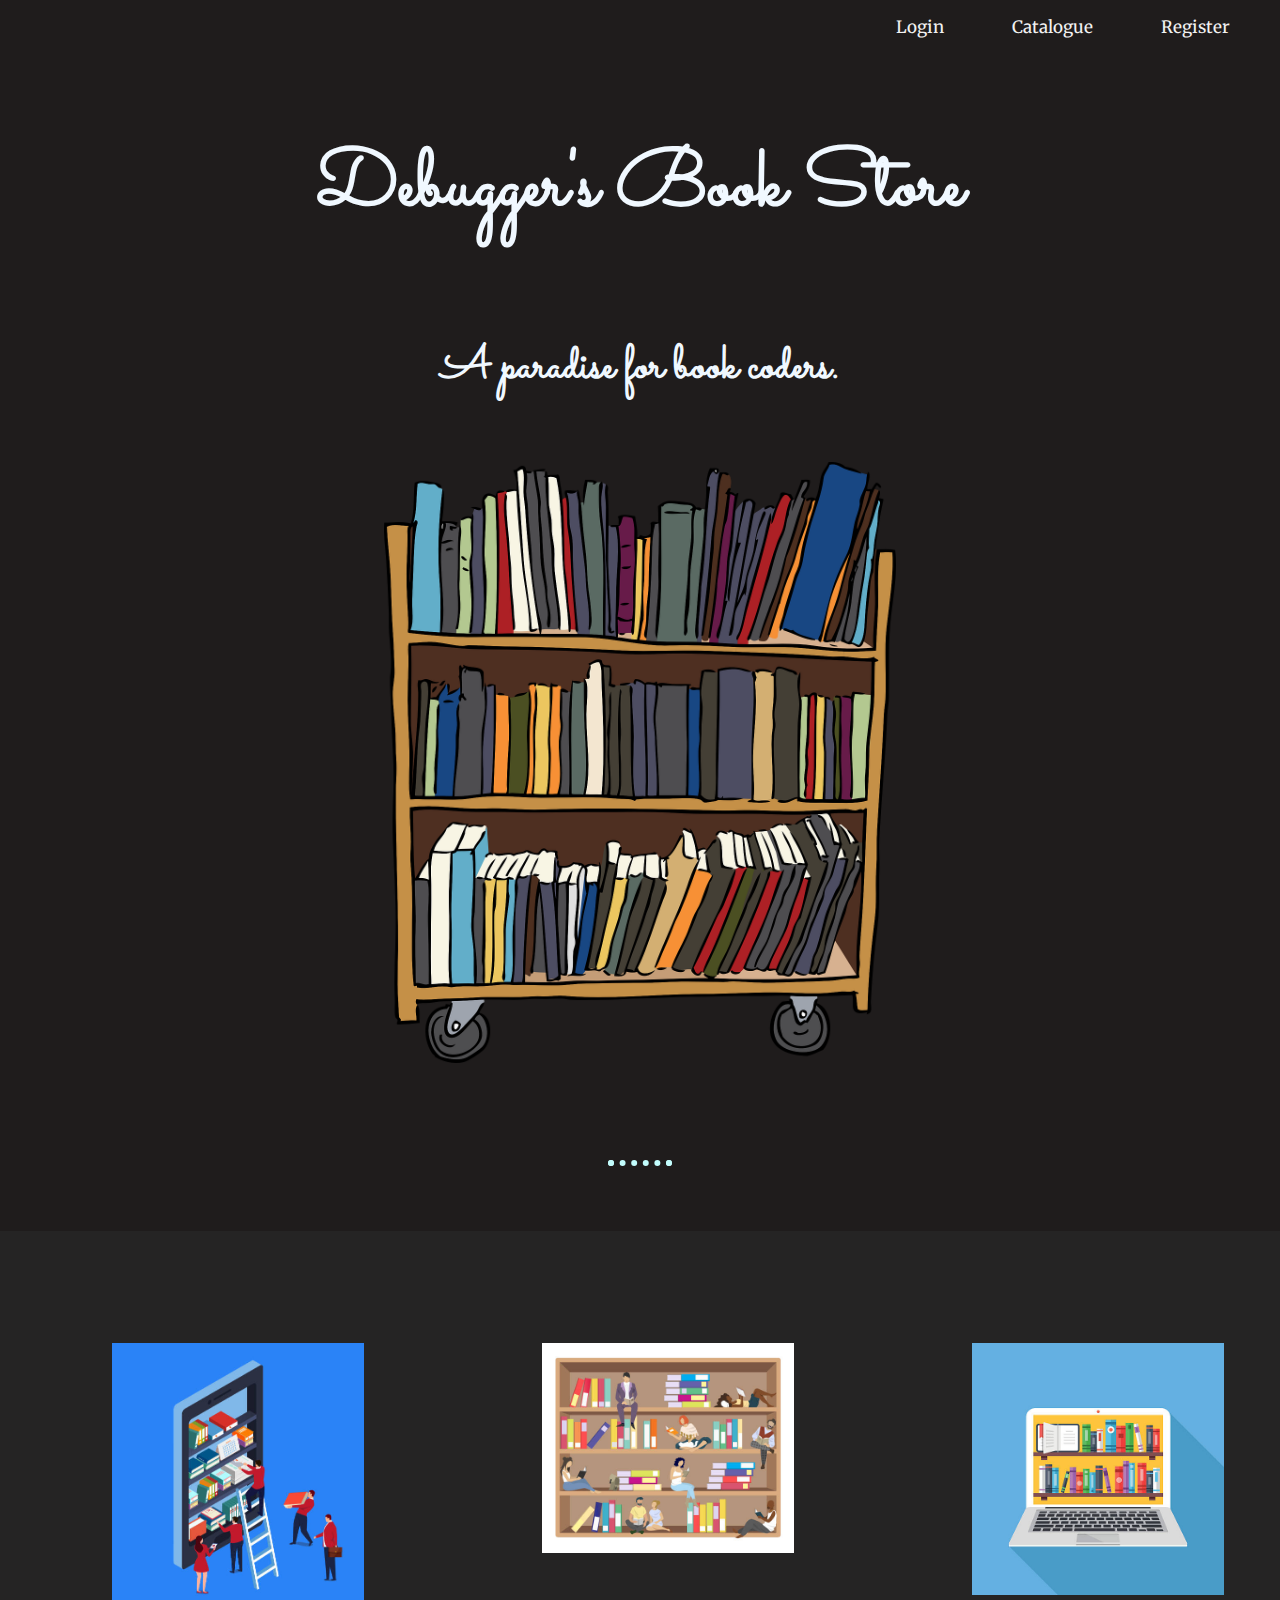
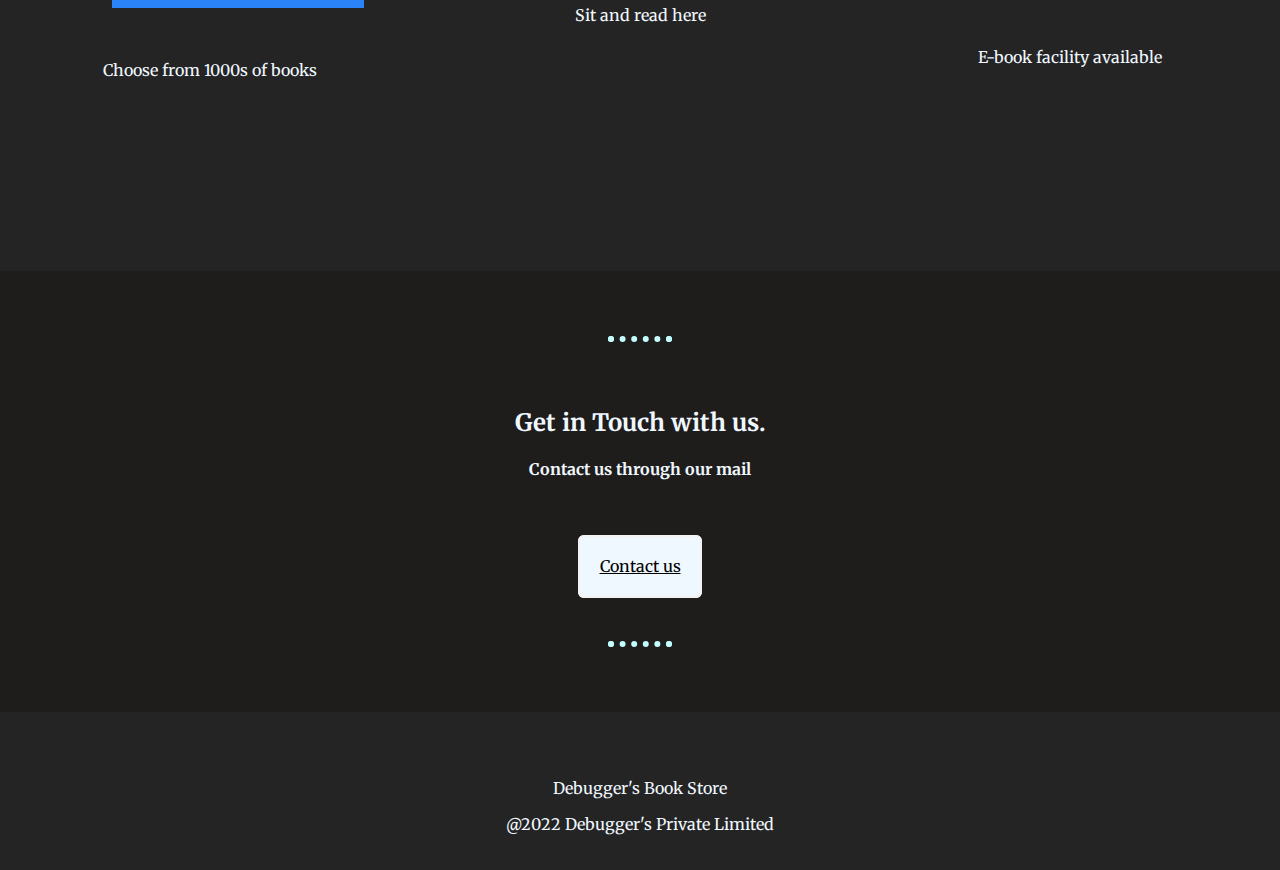
<file: index.html>
<!DOCTYPE html>
<html lang="en">
  <head>
    <meta charset="UTF-8" />
    <meta http-equiv="X-UA-Compatible" content="IE=edge" />
    <meta name="viewport" content="width=device-width, initial-scale=1.0" />
    <title>Debugger's Book Store</title>
    <link
      href="https://fonts.googleapis.com/css2?family=Merriweather&family=Montserrat&family=Sacramento&display=swap"
      rel="stylesheet"
    />
    <link rel="stylesheet" href="styles.css" />
  </head>
  <body>
    <div class="topnav">
      <nav>
        <a href="register.html">Register</a>
        <a href="catalogue.html">Catalogue</a>
        <a href="login.html">Login</a>
      </nav>
    </div>
    <div class="top">
      <h1>Debugger's Book Store</h1>
      <h3>A paradise for book coders.</h3>
      <img src="./images/bookshelf.png" alt="" />
    </div>
    <hr />
    <div class="middle grid-container">
      <div class="grid-item">
        <img src="./images/choose.jpg" alt="" />
        <p>Choose from 1000s of books</p>
      </div>
      <div class="grid-item">
        <img src="./images/sitting.jpg" alt="" />
        <p>Sit and read here</p>
      </div>
      <div class="grid-item">
        <img src="./images/ebook.jpg" alt="" />
        <p>E-book facility available</p>
      </div>
    </div>
    <hr />
    <div class="bottom">
      <h2 id="Contact">Get in Touch with us.</h2>
      <h4>Contact us through our mail</h4>
      <br />
      <br />
      <p class="contact">
        <a class="btn" href="mailto:sujalsamai123@gmail.com">Contact us</a>
      </p>
    </div>
    <hr />
    <div class="footer">
      <p class="copyright">Debugger's Book Store</p>
      <p class="copyright">@2022 Debugger's Private Limited</p>
    </div>
  </body>
</html>
</file>
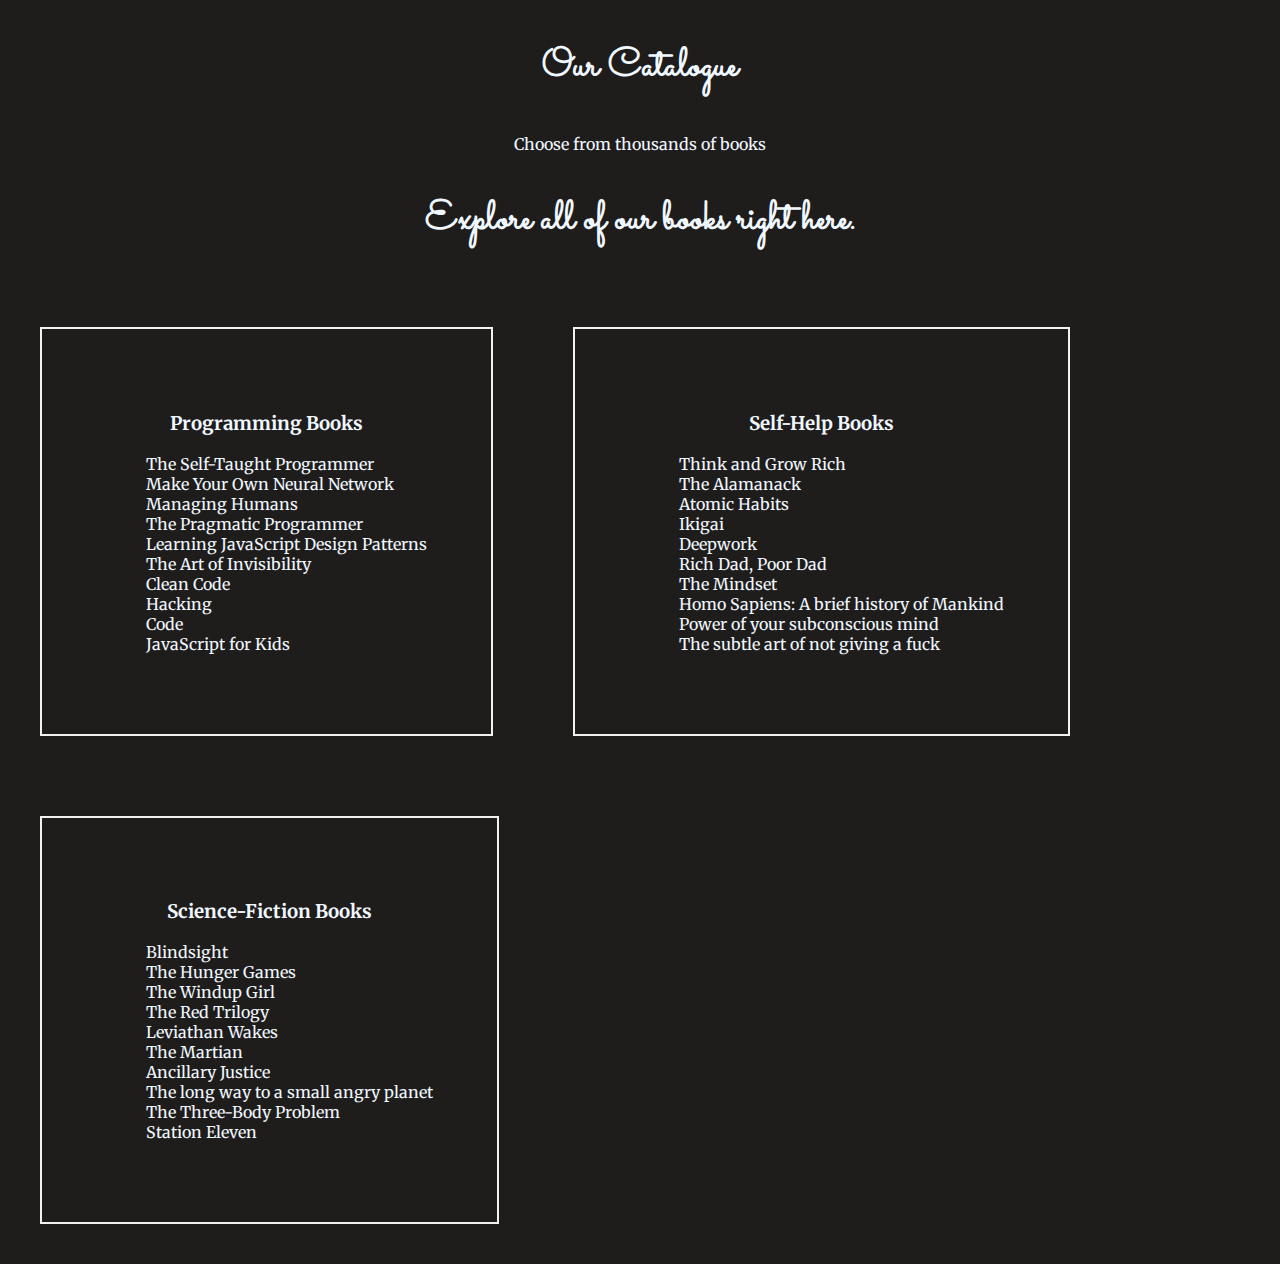
<file: catalogue.html>
<!DOCTYPE html>
<html lang="en">
  <head>
    <meta charset="UTF-8" />
    <meta http-equiv="X-UA-Compatible" content="IE=edge" />
    <meta name="viewport" content="width=device-width, initial-scale=1.0" />
    <title>Catalogue</title>
    <link
      href="https://fonts.googleapis.com/css2?family=Merriweather&family=Montserrat&family=Sacramento&display=swap"
      rel="stylesheet"
    />
    <link rel="stylesheet" href="styles.css" />
  </head>
  <body>
    <h1 class="top">Our Catalogue</h1>
    <p style="text-align: center">Choose from thousands of books</p>
    <h1 class="top">Explore all of our books right here.</h1>
    <div class="container">
      <h3>Programming Books</h3>
      <ul>
        <li>The Self-Taught Programmer</li>
        <li>Make Your Own Neural Network</li>
        <li>Managing Humans</li>
        <li>The Pragmatic Programmer</li>
        <li>Learning JavaScript Design Patterns</li>
        <li>The Art of Invisibility</li>
        <li>Clean Code</li>
        <li>Hacking</li>
        <li>Code</li>
        <li>JavaScript for Kids</li>
      </ul>
    </div>
    <div class="container">
      <h3>Self-Help Books</h3>
      <ul>
        <li>Think and Grow Rich</li>
        <li>The Alamanack</li>
        <li>Atomic Habits</li>
        <li>Ikigai</li>
        <li>Deepwork</li>
        <li>Rich Dad, Poor Dad</li>
        <li>The Mindset</li>
        <li>Homo Sapiens: A brief history of Mankind</li>
        <li>Power of your subconscious mind</li>
        <li>The subtle art of not giving a fuck</li>
      </ul>
    </div>
    <div class="container">
      <h3>Science-Fiction Books</h3>
      <ul>
        <li>Blindsight</li>
        <li>The Hunger Games</li>
        <li>The Windup Girl</li>
        <li>The Red Trilogy</li>
        <li>Leviathan Wakes</li>
        <li>The Martian</li>
        <li>Ancillary Justice</li>
        <li>The long way to a small angry planet</li>
        <li>The Three-Body Problem</li>
        <li>Station Eleven</li>
      </ul>
    </div>
  </body>
</html>
</file>
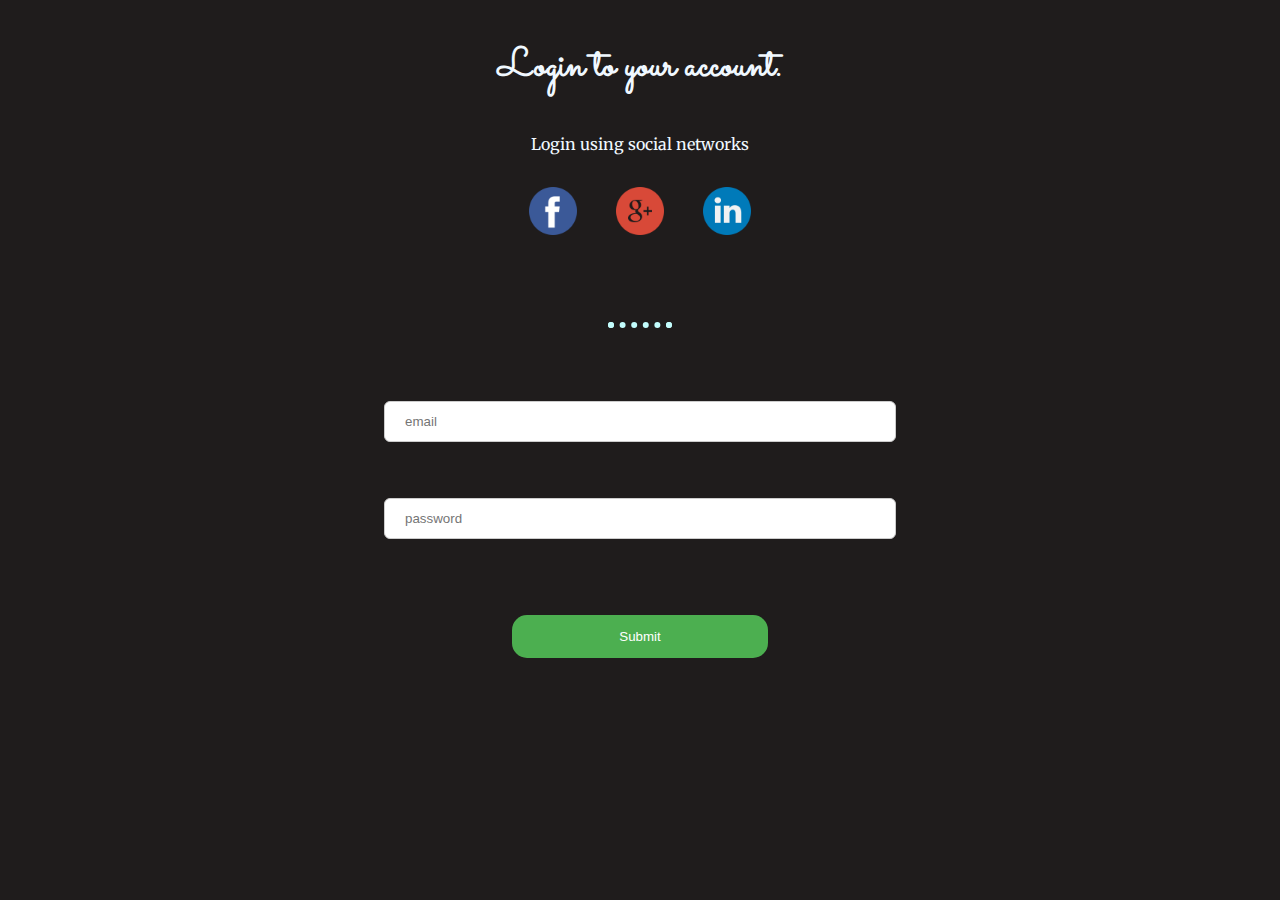
<file: login.html>
<!DOCTYPE html>
<html lang="en">
  <head>
    <meta charset="UTF-8" />
    <meta http-equiv="X-UA-Compatible" content="IE=edge" />
    <meta name="viewport" content="width=device-width, initial-scale=1.0" />
    <title>Login Page</title>
    <link
      href="https://fonts.googleapis.com/css2?family=Merriweather&family=Montserrat&family=Sacramento&display=swap"
      rel="stylesheet"
    />
    <link rel="stylesheet" href="styles.css" />
  </head>
  <body>
    <h1 class="top">Login to your account.</h1>
    <div class="card">
      <p>Login using social networks</p>
      <img src="./images/facebook.png" alt="" />
      <img src="./images/google-plus.png" alt="" />
      <img src="./images/linkedin.png" alt="" />
    </div>
    <hr />
    <div class="input">
      <form action="">
        <input type="email" id="email" name="email" placeholder="email" /><br />
        <br />
        <br />
        <input
          type="password"
          id="pwd"
          name="pwd"
          placeholder="password"
        /><br />
        <br />
        <br />
        <br />
        <input type="submit" value="Submit" />
      </form>
    </div>
  </body>
</html>
</file>
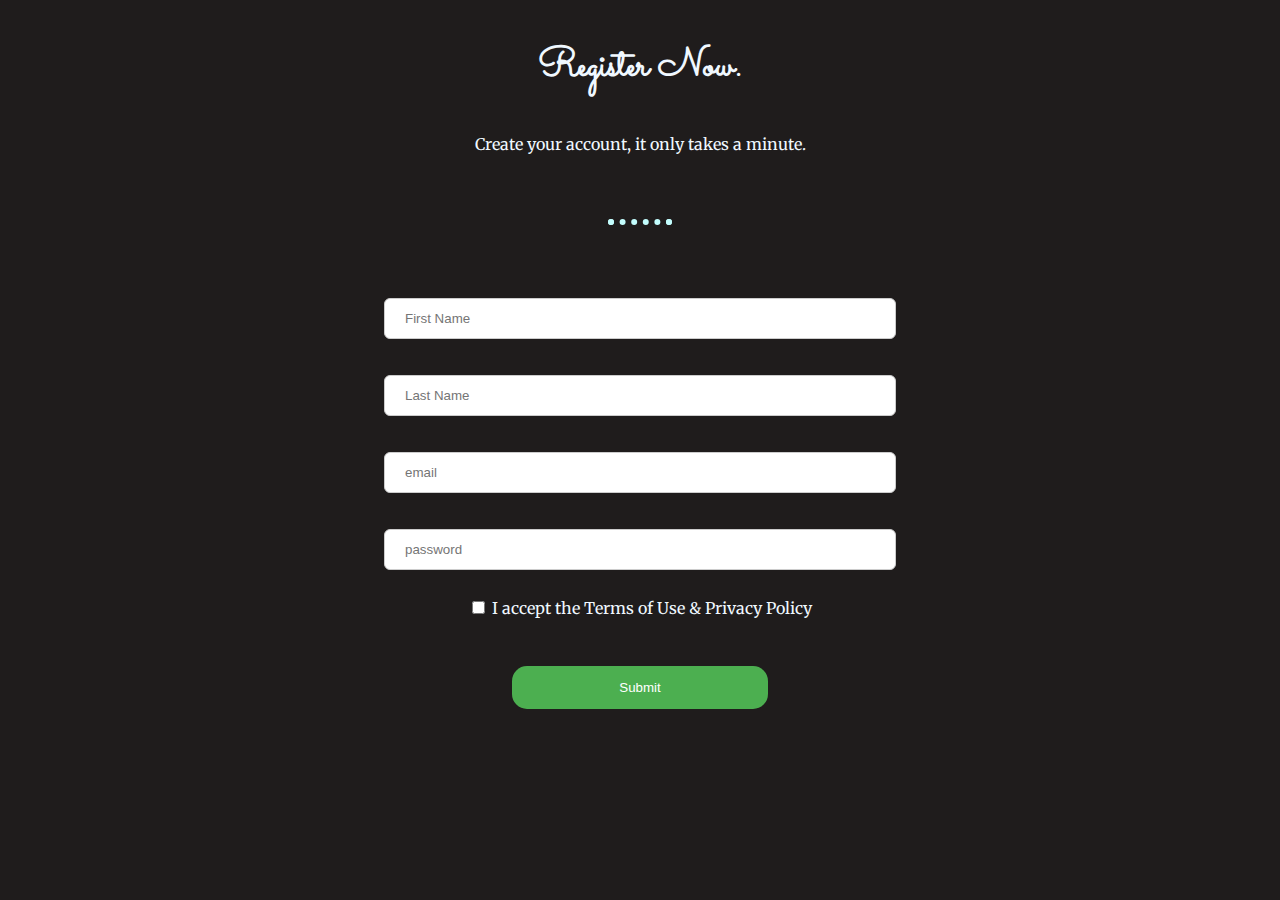
<file: register.html>
<!DOCTYPE html>
<html lang="en">
  <head>
    <meta charset="UTF-8" />
    <meta http-equiv="X-UA-Compatible" content="IE=edge" />
    <meta name="viewport" content="width=device-width, initial-scale=1.0" />
    <title>Register Page</title>
    <link
      href="https://fonts.googleapis.com/css2?family=Merriweather&family=Montserrat&family=Sacramento&display=swap"
      rel="stylesheet"
    />
    <link rel="stylesheet" href="styles.css" />
  </head>
  <body>
    <h1 class="top">Register Now.</h1>
    <div class="card">
      <p>Create your account, it only takes a minute.</p>
    </div>
    <hr />
    <div class="input">
      <form action="">
        <input
          type="text"
          id="fname"
          name="fname"
          placeholder="First Name"
        /><br /><br />

        <input
          type="text"
          id="lname"
          name="lname"
          placeholder="Last Name"
        /><br /><br />
        <input type="email" id="email" name="email" placeholder="email" /><br />
        <br />
        <input
          type="password"
          id="pwd"
          name="pwd"
          placeholder="password"
        /><br />
        <br />
        <input type="checkbox" name="terms" />
        <label for="vehicle1"> I accept the Terms of Use & Privacy Policy</label
        ><br />
        <br />
        <br />
        <input type="submit" value="Submit" />
      </form>
    </div>
  </body>
</html>
</file>
<file: styles.css>
body {
  margin: 0;
  box-sizing: border-box;
  background-color: rgb(31, 28, 28);
  color: aliceblue;
  font-family: "Merriweather", serif;
}

hr {
  border: dotted #c3fdfd 6px;
  border-bottom: none;
  width: 4%;
  margin: 65px auto;
}
.topnav {
  background-color: rgb(31, 28, 28);
  overflow: hidden;
}

.topnav a {
  float: right;
  margin-right: 2rem;
  color: #f2f2f2;
  text-align: center;
  padding: 16px 18px;
  text-decoration: none;
  font-size: 17px;
}

.topnav a:hover {
  background-color: #ddd;
  color: black;
}

.topnav a.active {
  background-color: #04aa6d;
  color: white;
}
.top {
  font-family: "Sacramento", cursive;
  text-align: center;
  line-height: 2;
  font-size: 2.5rem;
}

.top img {
  width: 40%;
}

.middle {
  background-color: rgb(37, 36, 36);
}
.grid-container {
  height: 40rem;
  display: grid;
  grid-template-columns: auto auto auto;
  gap: 10px;
}
.grid-item {
  text-align: center;
}
.grid-item img {
  width: 60%;
  margin: 7rem 7rem 2rem 7rem;
  align-items: center;
}
.bottom {
  text-align: center;
}
.btn {
  color: black;
  border-radius: 6px;
  background-color: aliceblue;
  padding: 1.2rem;
  border: #f2f2f2 2px solid;
}
.footer {
  background-color: rgb(37, 36, 36);
  padding: 50px 0 20px;
  text-align: center;
}

/* Login Page */

.card {
  text-align: center;
}
.card img {
  margin: 1.1rem;
  width: 3rem;
}

.input {
  text-align: center;
}
input[type="email"],
select {
  width: 40%;
  padding: 12px 20px;
  margin: 8px 0;
  display: inline-block;
  border: 1px solid #ccc;
  border-radius: 6px;
  box-sizing: border-box;
}
input[type="password"],
select {
  width: 40%;
  padding: 12px 20px;
  margin: 8px 0;
  display: inline-block;
  border: 1px solid #ccc;
  border-radius: 6px;
  box-sizing: border-box;
}
input[type="text"],
select {
  width: 40%;
  padding: 12px 20px;
  margin: 8px 0;
  display: inline-block;
  border: 1px solid #ccc;
  border-radius: 6px;
  box-sizing: border-box;
}

input[type="submit"] {
  width: 20%;
  background-color: #4caf50;
  color: white;
  padding: 14px 20px;
  margin: 8px 0;
  border: none;
  border-radius: 15px;
  cursor: pointer;
}

input[type="submit"]:hover {
  background-color: #45a049;
}
.container {
  float: left;
  text-align: justify;
  margin: 2.5rem;
  padding: 4rem;
  border: #f2f2f2 2px solid;
}
h3 {
  text-align: center;
}
ul {
  list-style: none;
}
</file>
